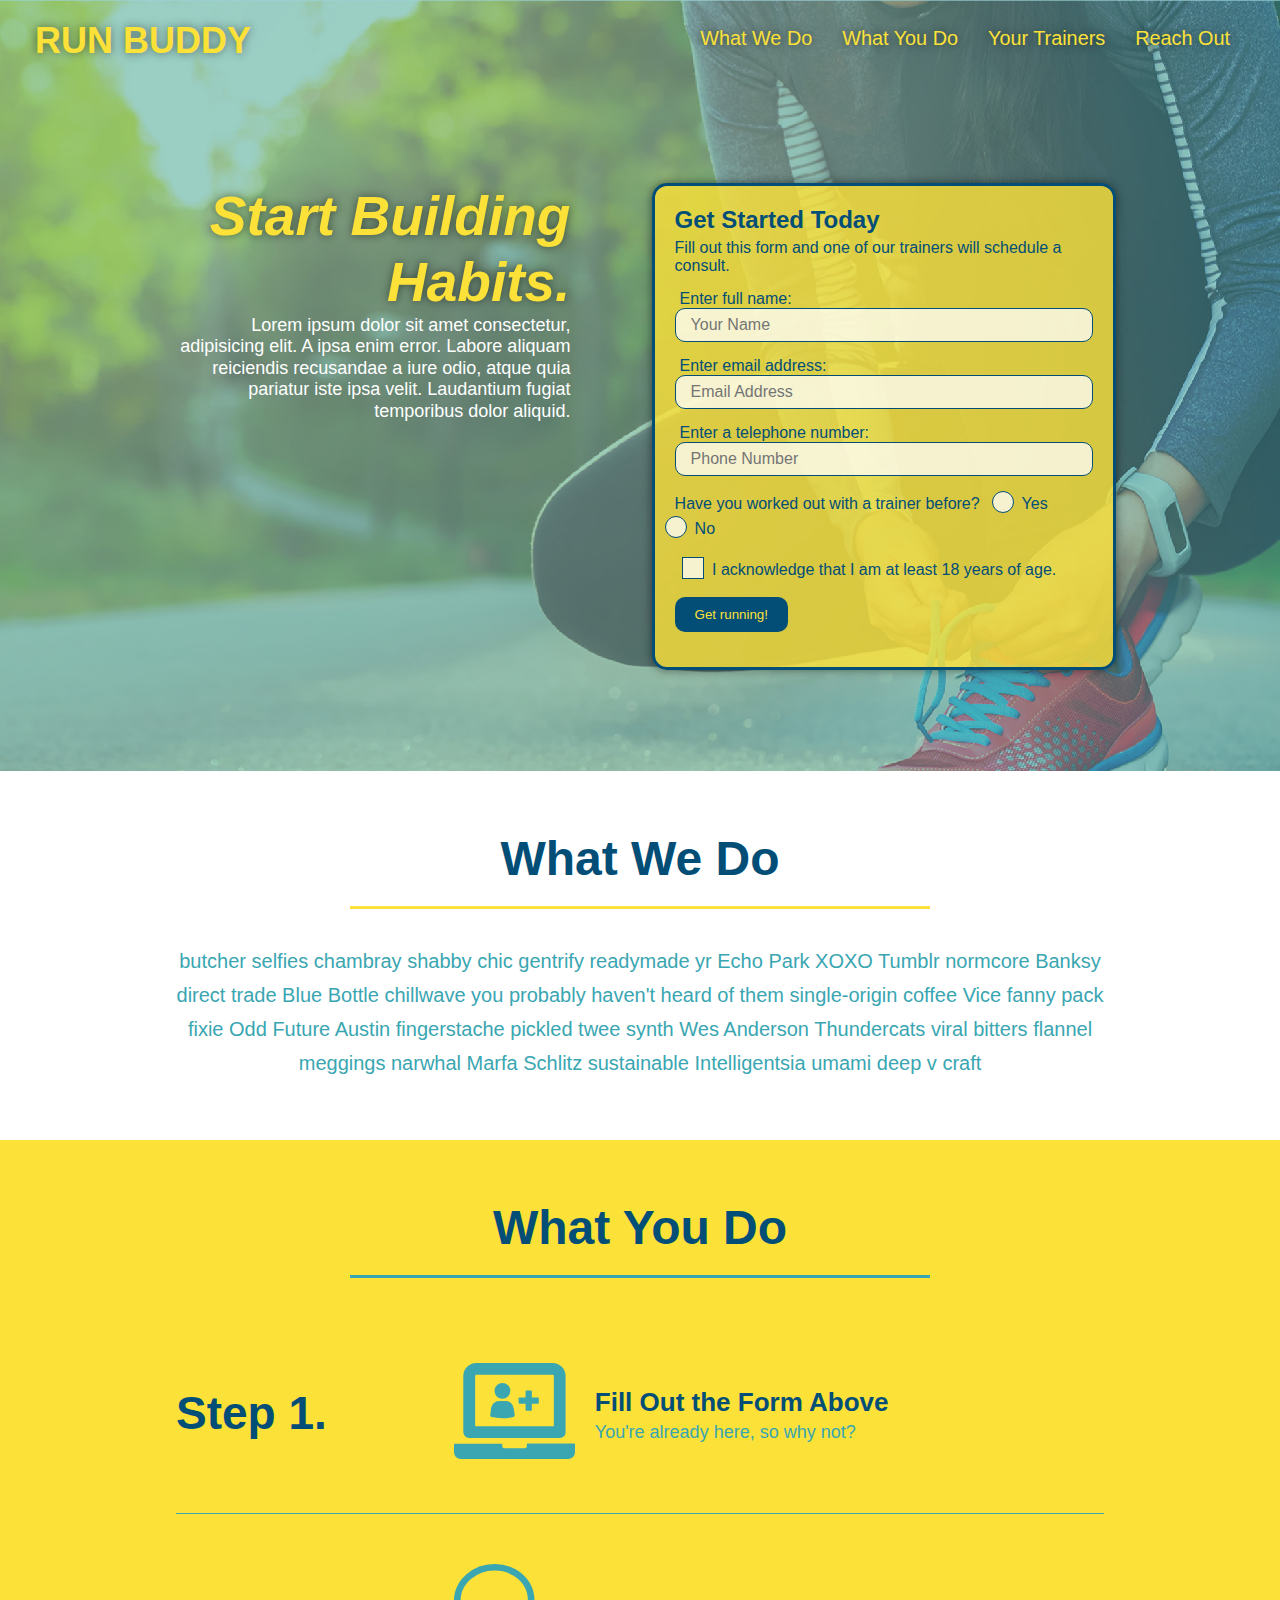
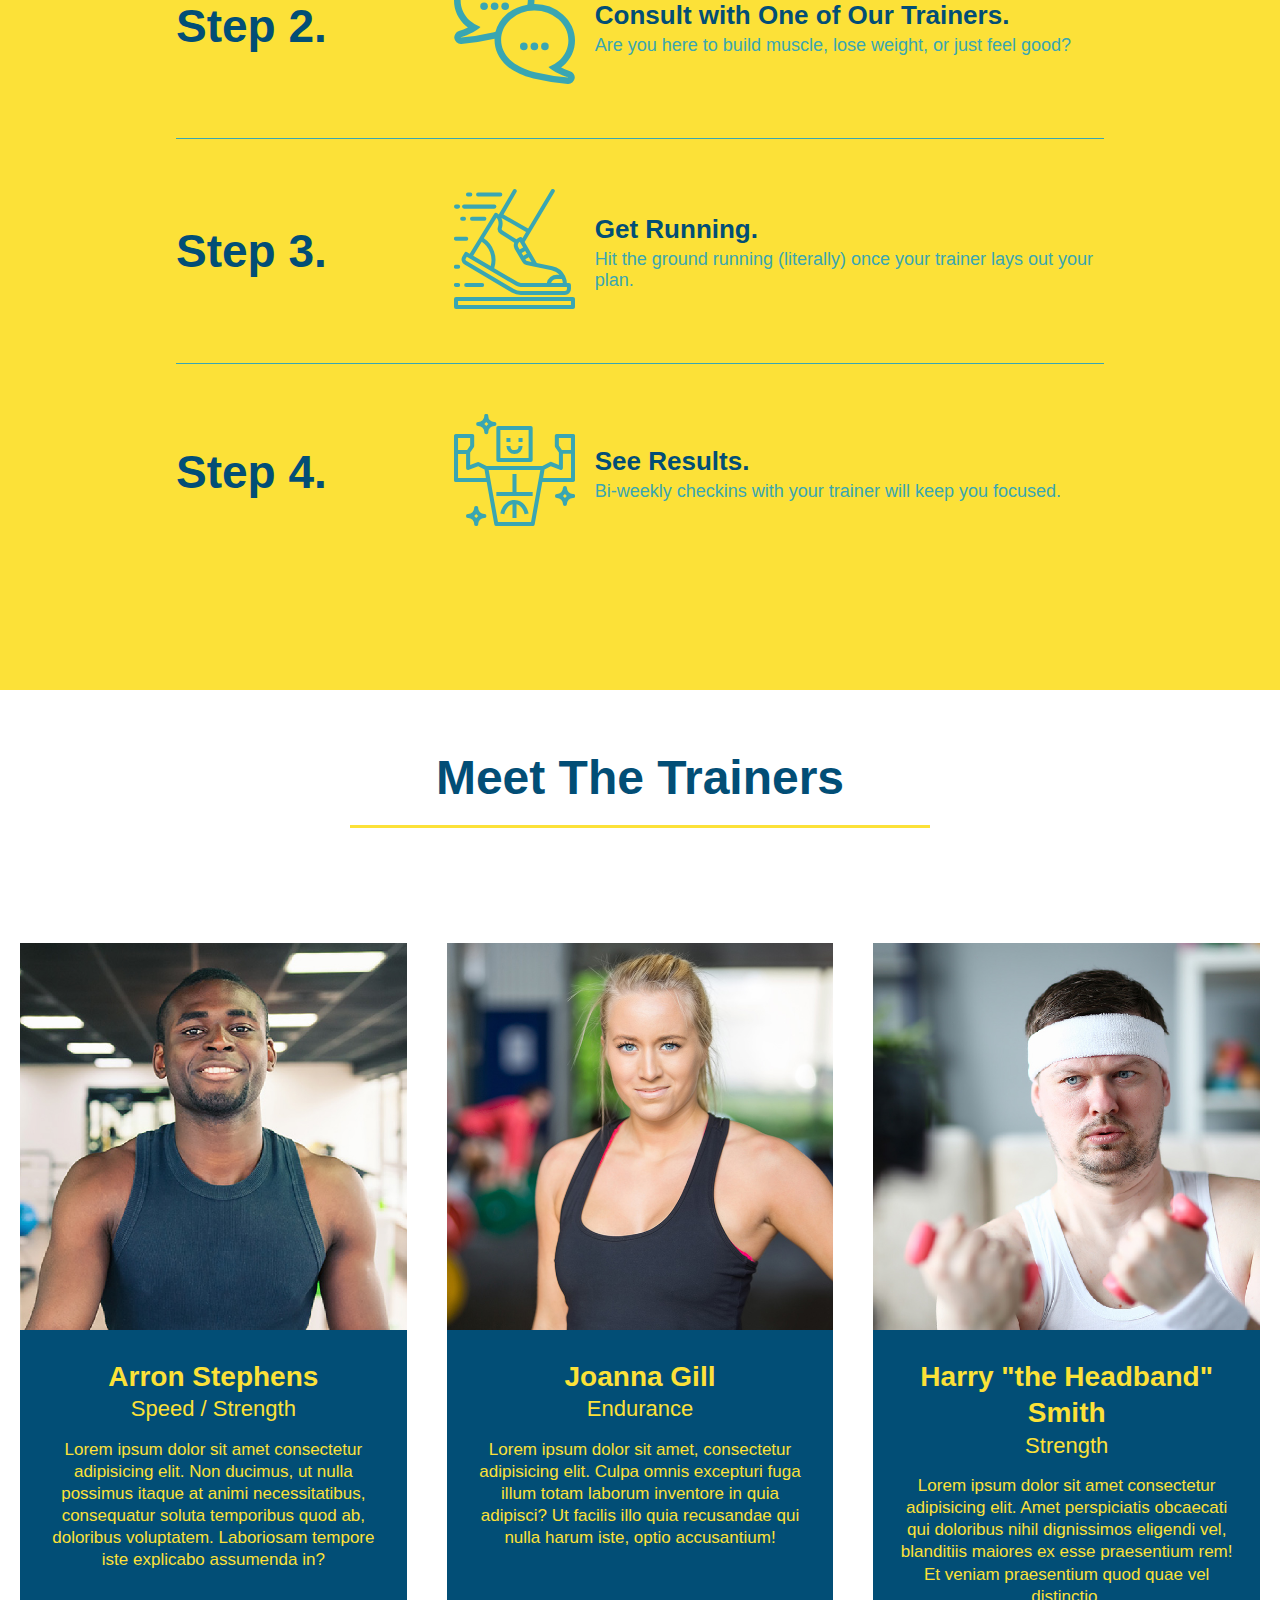
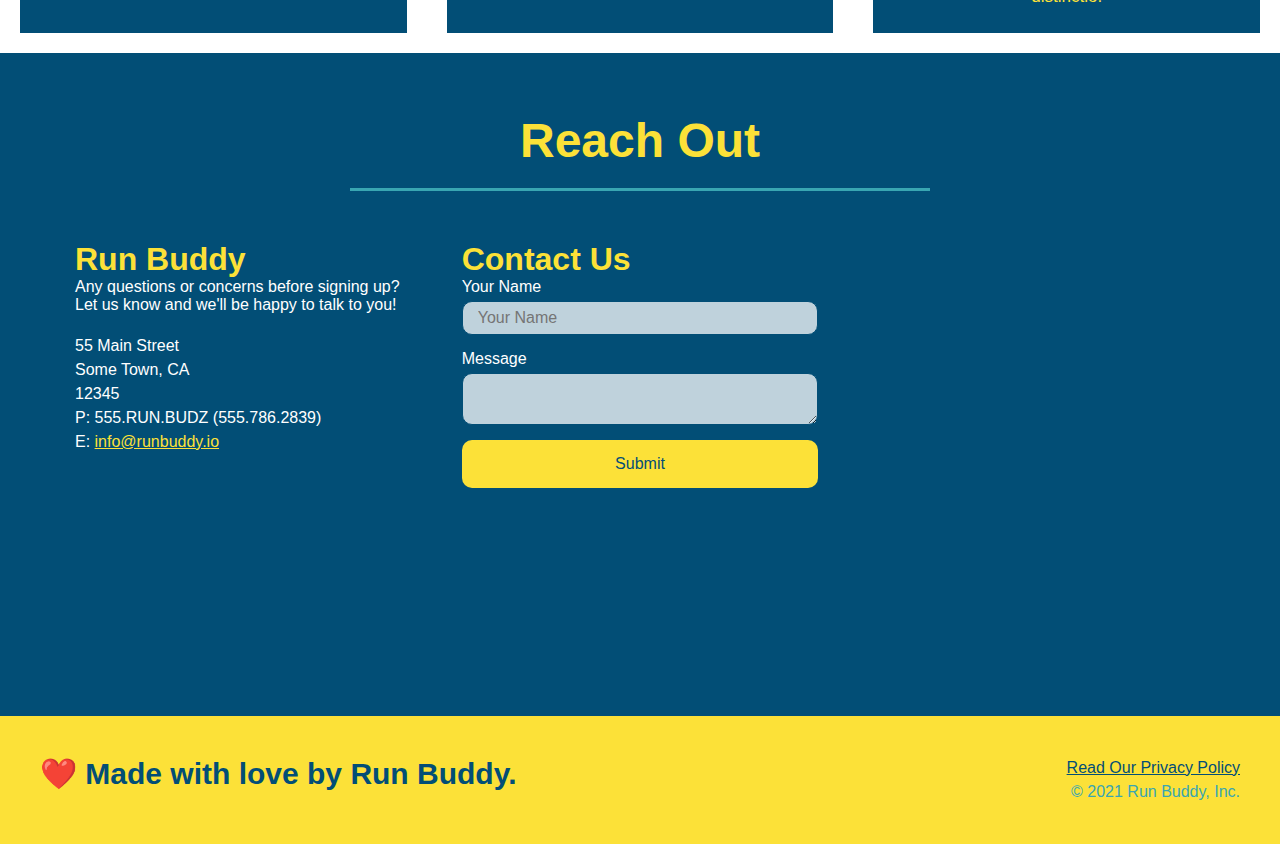
<file: index.html>
<!DOCTYPE html>
<html lang="en">
  <head>
    <meta charset="UTF-8" name="viewport" content="width=device-width, initial-scale=1.0" />
    <link rel="stylesheet" href="./assets/css/style.css" />
    <title>Run Buddy</title>
  </head>
  <body>
    <!--Navigation-->
    <header>
        <h1>
          <a href="/">RUN BUDDY</a>
        </h1>
        <nav>
            <!--Unordered list element-->
            <ul>
                  <!--List item element-->
                  <li>
                    <a href="#what-we-do">What We Do</a>
                  </li>
                  <li>
                    <a href="#what-you-do">What You Do</a>
                  </li>
                  <li>
                    <a href="#your-trainers">Your Trainers</a>
                  </li>
                  <li>
                      <a href="#reach-out">Reach Out</a>
                  </li>
            </ul>
        </nav>
    </header>

    <!--Hero/Jumbotron-->
    <section class="hero">
      <div class="hero-cta">
        <h2>Start Building Habits.</h2>
        <p>Lorem ipsum dolor sit amet consectetur, adipisicing elit. A ipsa enim error. Labore aliquam reiciendis recusandae a iure odio, atque quia pariatur iste ipsa velit. Laudantium fugiat temporibus dolor aliquid.</p>
      </div>
      <div class="hero-form">
        <h3>Get Started Today</h3>
        <p>Fill out this form and one of our trainers will schedule a consult.</p>
        <form>
          <label for="name">Enter full name:</label>
          <input class="form-input" type="text" placeholder= "Your Name" name="name" id="name" />
          <label for="email">Enter email address:</label>
          <input class="form-input" type="email" placeholder= "Email Address" email="email" id="email" />
          <label for="phone">Enter a telephone number:</label>
          <input class="form-input" type="tel" placeholder= "Phone Number" phone="phone" id="phone" />
          <p>
            Have you worked out with a trainer before?
            <span class="radio-wrapper">
              <input type="radio" name="trainer-confirm" id="trainer-yes" />
              <label for="trainer-yes">Yes</label>
            </span>
            <span class="radio-wrapper">
              <input type="radio" name="trainer-confirm" id="trainer-no" />
              <label for="trainer-no">No</label>
            </span>
          </p>
          <p>
            <span class="checkbox-wrapper">
              <input type="checkbox" name="age-confirm" id="checkbox" />
              <label for="checkbox">I acknowledge that I am at least 18 years of age.</label>
            </span>
          </p>
          <p>
              <button type="submit">
                Get running!
              </button>
          </p>
        </form>
      </div>
    </section>
    <!--End Hero-->

    <!--What We Do Section-->
    <section id="what-we-do" class="intro">
      <div class="flex-row">
        <h2 class="section-title primary-border">What We Do</h2>
      </div>
      <div class="flex-row">
        <p>
            butcher selfies chambray shabby chic gentrify readymade yr Echo Park XOXO Tumblr normcore Banksy direct trade Blue Bottle chillwave you probably haven't heard of them single-origin coffee Vice fanny pack fixie Odd Future Austin fingerstache pickled twee synth Wes Anderson Thundercats viral bitters flannel meggings narwhal Marfa Schlitz sustainable Intelligentsia umami deep v craft
        </p>
      </div>
    </section>

    <!--What You Do Section-->
    <section id="what-you-do" class="steps">
      <div class="flex-row">
        <h2 class="section-title secondary-border">What You Do</h2>
      </div>
      <div class="step">
        <h3> Step 1.</h3>
        <div class="step-info">
          <div class="step-img">
            <img src="./assets/images/step-1.svg" alt="" />
          </div>
          <div class="step-text">
            <h4>Fill Out the Form Above</h4>
            <p>You're already here, so why not?</p>
          </div>
        </div>
      </div>

        <div class="step">
          <h3> Step 2.</h3>
          <div class="step-info">
            <div class="step-img">
              <img src="./assets/images/step-2.svg" alt="" />
            </div>
            <div class="step-text">
              <h4>Consult with One of Our Trainers.</h4>
              <p>Are you here to build muscle, lose weight, or just feel good?</p>
            </div>
          </div>
        </div>

        <div class="step">
          <h3>Step 3.</h3>
          <div class="step-info">
            <div class="step-img">
              <img src="./assets/images/step-3.svg" alt="" />
            </div>
            <div class="step-text">
              <h4>Get Running.</h4>
              <p>Hit the ground running (literally) once your trainer lays out your plan.</p>
            </div>
          </div>
        </div>

        <div class="step">
          <h3>Step 4.</h3>
          <div class="step-info">
            <div class="step-img">
              <img src="./assets/images/step-4.svg" alt="" />
            </div>
            <div class="step-text">
              <h4>See Results.</h4>
              <p>Bi-weekly checkins with your trainer will keep you focused.</p>
            </div>
          </div>
        </div>
    </section>

    <!--Meet The Trainers Section-->
    <section id="your-trainers">
      <div class="flex-row">
        <h2 class="section-title primary-border">Meet The Trainers</h2>
      </div>
    </section>

    <div class="trainer-section">
      <article class="trainer">
        <img class="trainer-img" src="./assets/images/01-05-trainers/trainer-1.jpg" alt="Arron Stephens in his workout clothes, ready to pump iron." />
        <div class="trainer-bio">
            <h3 class="trainer-name">Arron Stephens</h3>
            <h4 class="trainer-role">Speed / Strength</h4>
            <p>Lorem ipsum dolor sit amet consectetur adipisicing elit. Non ducimus, ut nulla possimus itaque at animi necessitatibus, consequatur soluta temporibus quod ab, doloribus voluptatem. Laboriosam tempore iste explicabo assumenda in?</p>
        </div>
      </article>

      <article class="trainer">
        <img class="trainer-img" src="./assets/images/01-05-trainers/trainer-2.jpg" alt="Joanna Gill cooling off after a workout" />
        <div class="trainer-bio">
            <h3 class="trainer-name">Joanna Gill</h3>
            <h4 class="trainer-role">Endurance</h4>
            <p>
               Lorem ipsum dolor sit amet, consectetur adipisicing elit. Culpa omnis excepturi fuga illum totam laborum inventore in quia adipisci? Ut facilis illo quia recusandae qui nulla harum iste, optio accusantium!
            </p>
        </div>
      </article>

      <article class="trainer">
        <img class="trainer-img" src="./assets/images/01-05-trainers/trainer-3.jpg" alt="Harry Smith wearing a headband and lifting comically small pink weights" />
        <div class="trainer-bio">
            <h3 class="trainer-name">Harry "the Headband" Smith</h3>
            <h4 class="trainer-role">Strength</h4>
            <p>
              Lorem ipsum dolor sit amet consectetur adipisicing elit. Amet perspiciatis obcaecati qui doloribus nihil dignissimos eligendi vel, blanditiis maiores ex esse praesentium rem! Et veniam praesentium quod quae vel distinctio.
            </p>
        </div>
      </article>
    </div>

    <!--Reach Out Section-->
    <section id="reach-out" class="contact">
      <div class="flex-row">
        <h2 class="section-title secondary-border">Reach Out</h2>
      </div>
        <div class="contact-info">
          <div>
            <h3>Run Buddy</h3>
            <p>
              Any questions or concerns before signing up? 
              <br />
              Let us know and we'll be happy to talk to you!
            </p> 
            <address>
              55 Main Street <br />
              Some Town, CA <br />
              12345 <br />
              P: 555.RUN.BUDZ (555.786.2839) <br />
              E: <a href="mailto:info@runbuddy.io">info@runbuddy.io</a>
            </address>            
          </div>

          <div class="contact-form">
            <h3>Contact Us</h3>
            <form>
              <label for="contact-name">Your Name</label>
              <input type="text" id="contact-name" placeholder="Your Name" />

              <label for="contact-message">Message</label>
              <textarea id="contact-message" placeholder="Message"> </textarea>

              <button type="submit">Submit</button>
            </form>
          </div>

          <iframe src="https://www.google.com/maps/embed?pb=!1m18!1m12!1m3!1d3320.8805883910513!2d-112.22096048399176!3d33.66025584573062!2m3!1f0!2f0!3f0!3m2!1i1024!2i768!4f13.1!3m3!1m2!1s0x872b68126a46920f%3A0x97edbdcf9b738af6!2s7396%20W%20Utopia%20Rd%2C%20Glendale%2C%20AZ%2085308!5e0!3m2!1sen!2sus!4v1611807117274!5m2!1sen!2sus" 
           frameborder="0" style="border:0;" allowfullscreen="" aria-hidden="false" tabindex="0">
          </iframe>
        </div>
    </section>

    <!--Footer-->
    <footer>
        <h2>❤️ Made with love by Run Buddy.</h2>
        <div>
            <a href="./privacy-policy.html">Read Our Privacy Policy</a><br />
            &copy; 2021 Run Buddy, Inc.
            <!--Couldn't use an old date!  I have to live in the present.-->
        </div>
    </footer>
  </body>
</html>
</file>
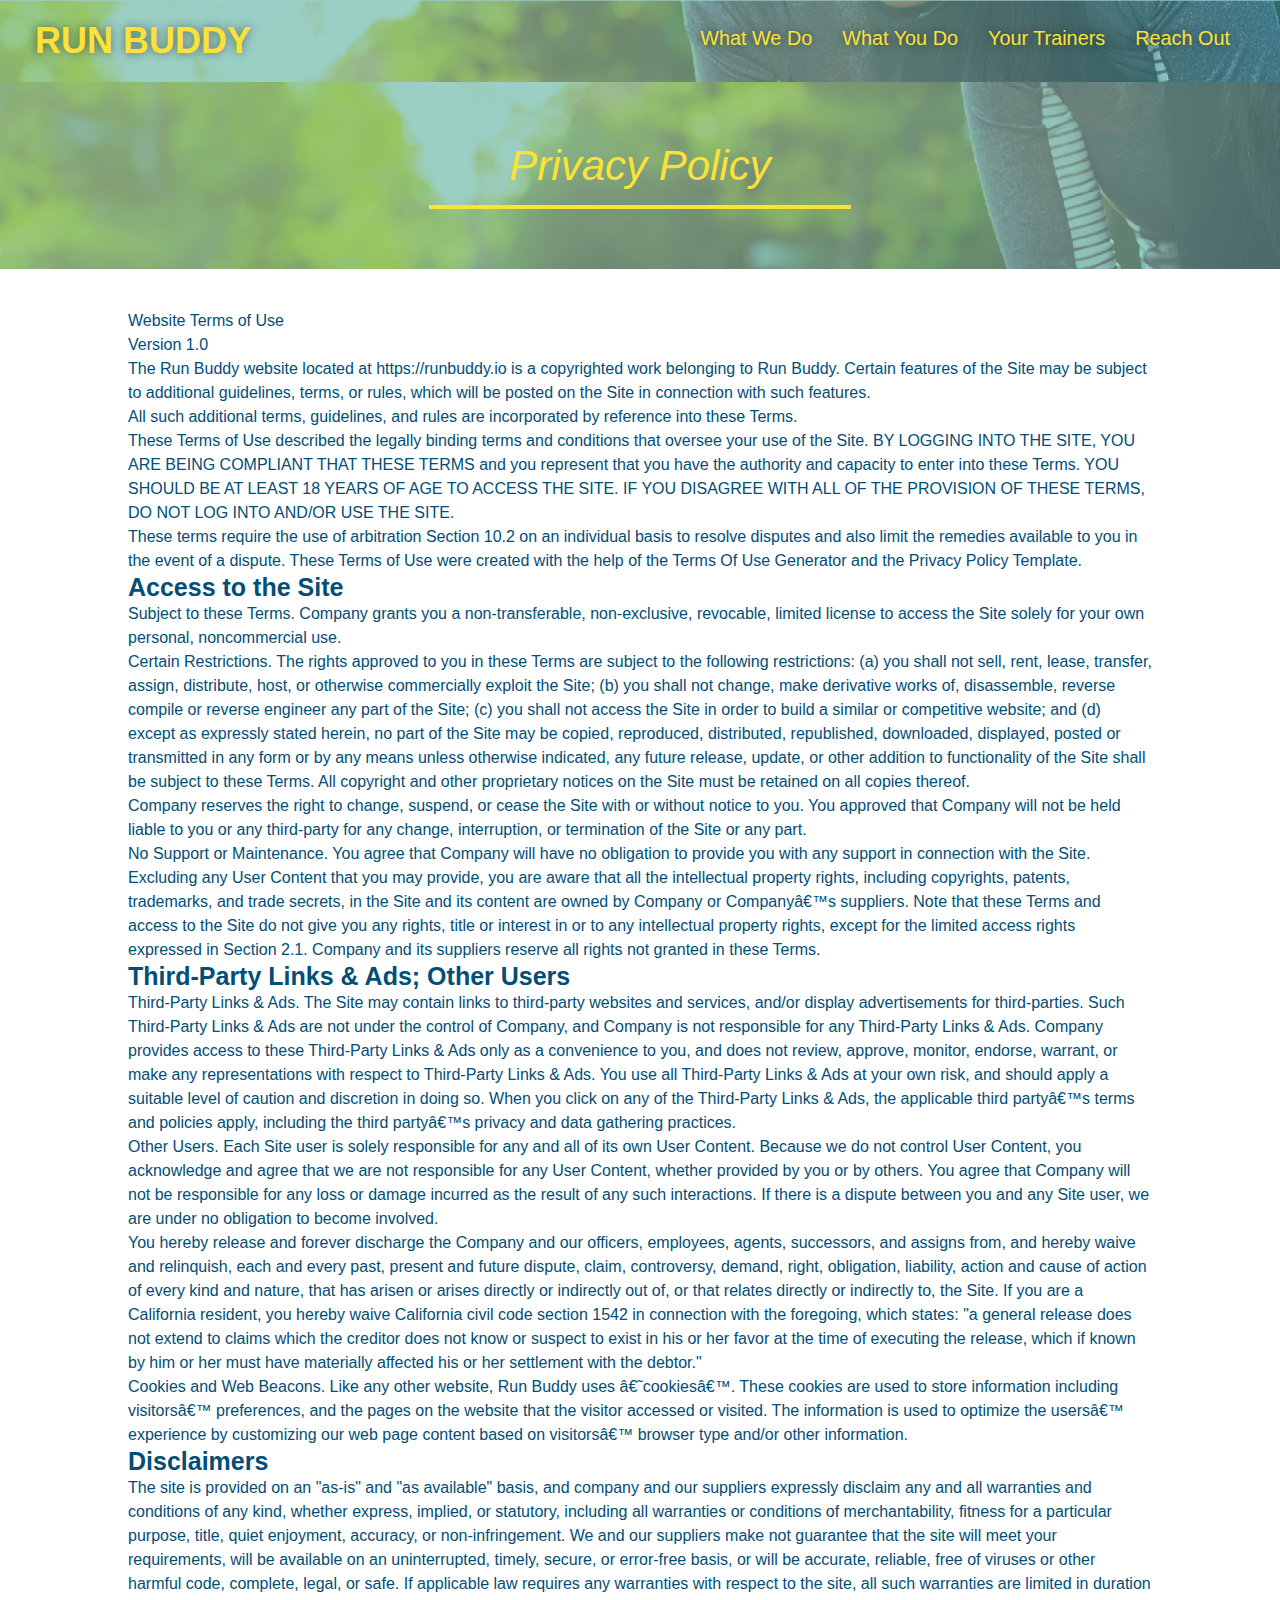
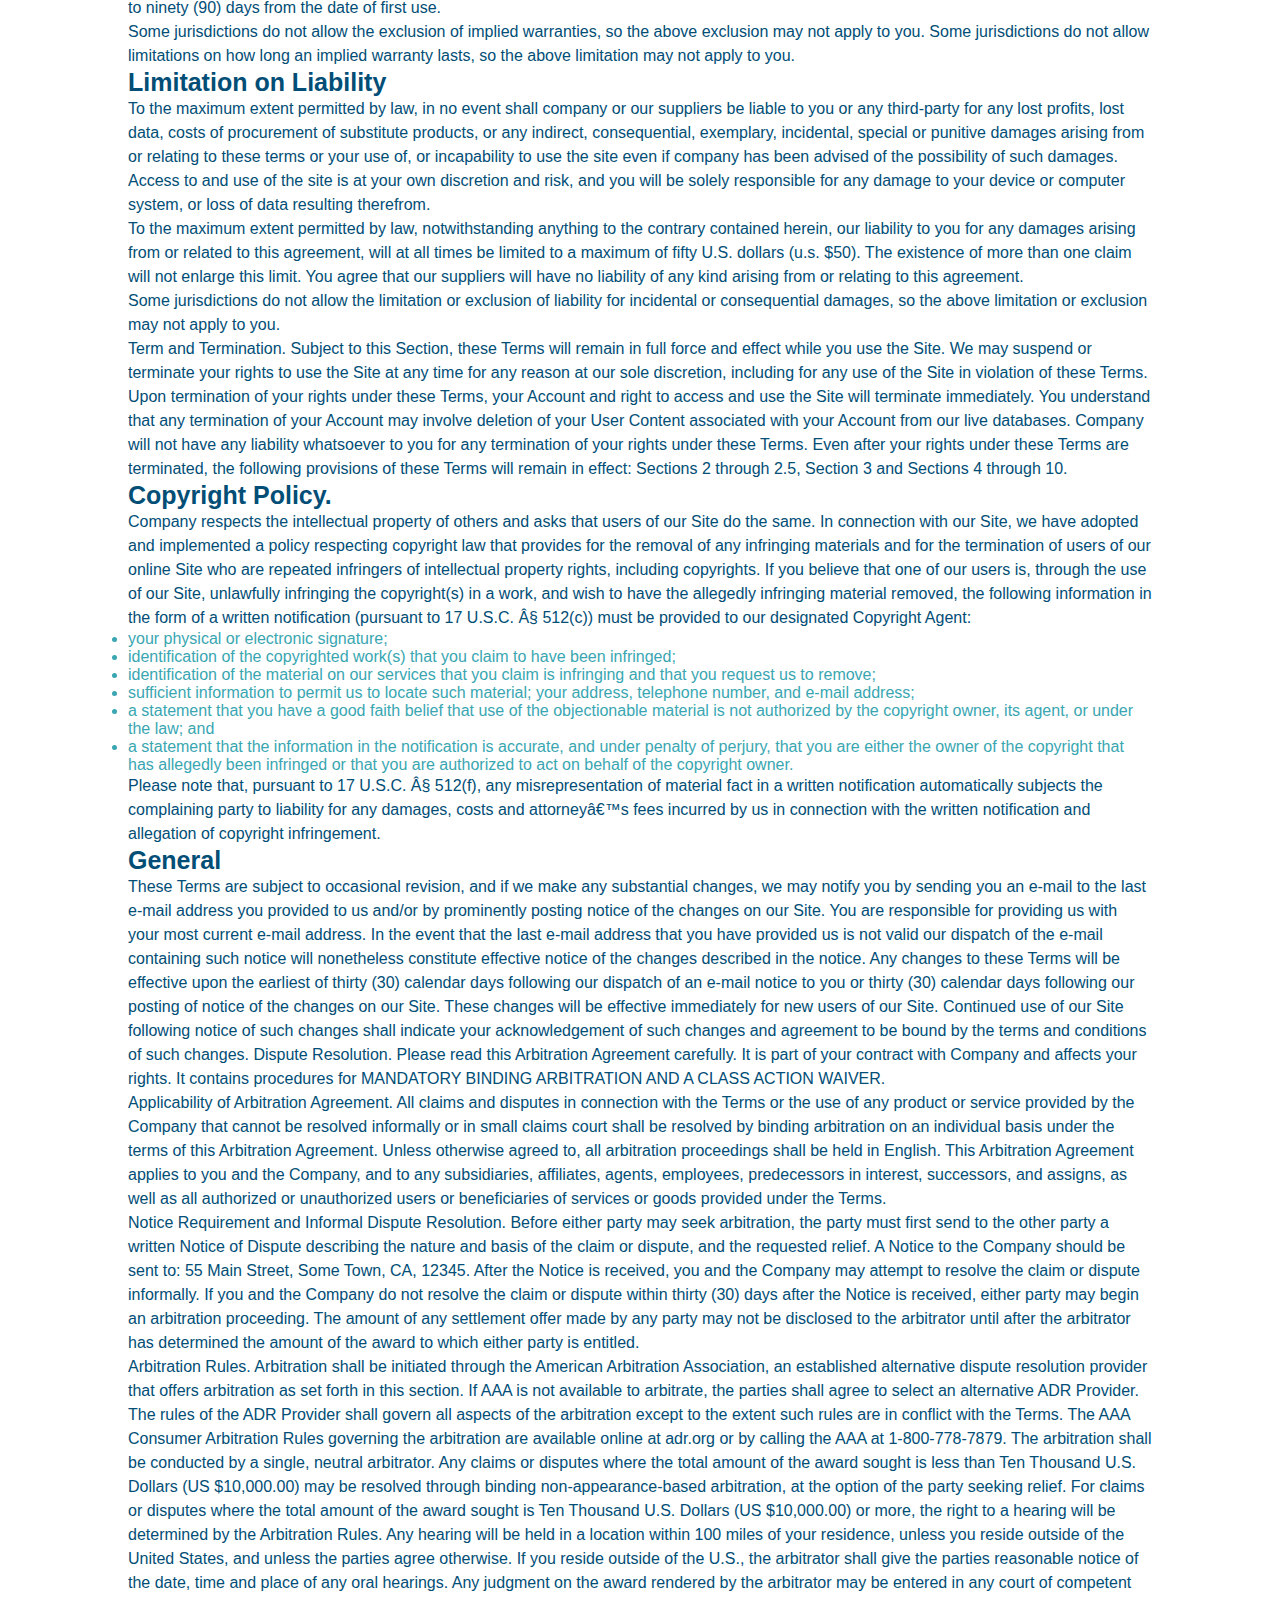
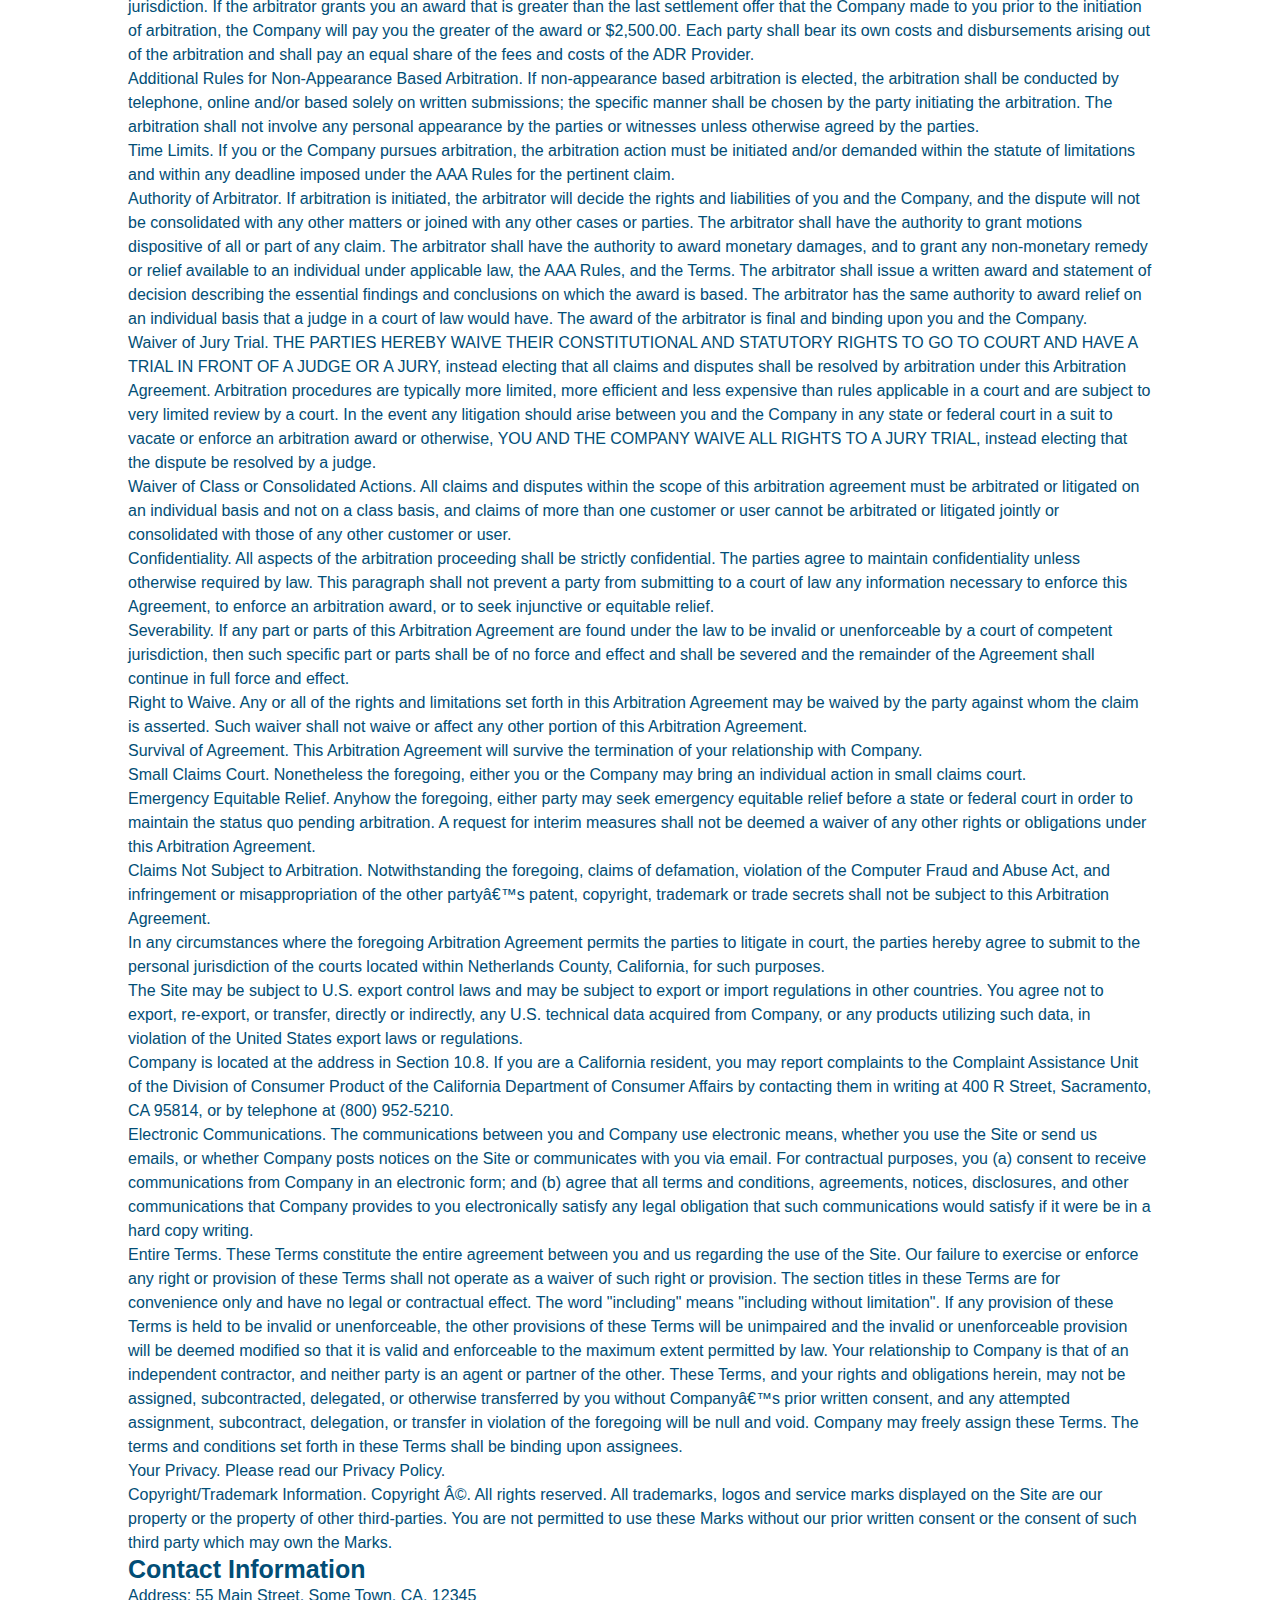
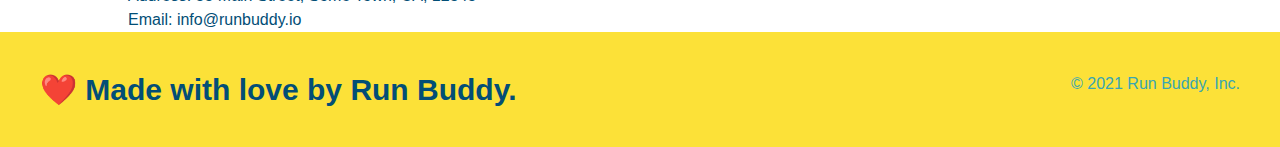
<file: privacy-policy.html>
<!DOCTYPE html>
<html lang="en">
<head>
    <meta charset="UTF-8">
    <meta name="viewport" content="width=device-width, initial-scale=1.0">
    <link rel="stylesheet" href="./assets/css/style.css" />
    <link rel="stylesheet" href="./assets/css/secondary-styles.css">
    <title>Privacy Policy - Run Buddy</title>
</head>
<body>
    <header>
      <h1>
        <a href="/">RUN BUDDY</a>
      </h1>
      <nav>
          <!--Unordered list element-->
          <ul>
                <!--List item element-->
                <li>
                  <a href="./index.html#what-we-do">What We Do</a>
                </li>
                <li>
                  <a href="./index.html#what-you-do">What You Do</a>
                </li>
                <li>
                  <a href="./index.html#your-trainers">Your Trainers</a>
                </li>
                <li>
                    <a href="./index.html#reach-out">Reach Out</a>
                </li>
          </ul>
      </nav>
    </header>

    <section class="hero hero-secondary">
        <h2 class="page-title">
            Privacy Policy
        </h2>
    </section>

    <article class="secondary-content">
        
      <p>
        Website Terms of Use
      </p>

      <p>
        Version 1.0
      </p>

      <p>
        The Run Buddy website located at https://runbuddy.io is a copyrighted work belonging to Run Buddy. Certain
        features of the Site may be subject to additional guidelines, terms, or rules, which will be posted on the Site
        in connection with such features.
      </p>

      <p>
        All such additional terms, guidelines, and rules are incorporated by reference into these Terms.
      </p>

      <p>
        These Terms of Use described the legally binding terms and conditions that oversee your use of the Site. BY
        LOGGING INTO THE SITE, YOU ARE BEING COMPLIANT THAT THESE TERMS and you represent that you have the authority
        and capacity to enter into these Terms. YOU SHOULD BE AT LEAST 18 YEARS OF AGE TO ACCESS THE SITE. IF YOU
        DISAGREE WITH ALL OF THE PROVISION OF THESE TERMS, DO NOT LOG INTO AND/OR USE THE SITE.
      </p>

      <p>
        These terms require the use of arbitration Section 10.2 on an individual basis to resolve disputes and also
        limit the remedies available to you in the event of a dispute. These Terms of Use were created with the help of
        the Terms Of Use Generator and the Privacy Policy Template.
      </p>

      <h3>
        Access to the Site
      </h3>

      <p>
        Subject to these Terms. Company grants you a non-transferable, non-exclusive, revocable, limited license to
        access the Site solely for your own personal, noncommercial use.
      </p>

      <p>
        Certain Restrictions. The rights approved to you in these Terms are subject to the following restrictions: (a)
        you shall not sell, rent, lease, transfer, assign, distribute, host, or otherwise commercially exploit the Site;
        (b) you shall not change, make derivative works of, disassemble, reverse compile or reverse engineer any part of
        the Site; (c) you shall not access the Site in order to build a similar or competitive website; and (d) except
        as expressly stated herein, no part of the Site may be copied, reproduced, distributed, republished, downloaded,
        displayed, posted or transmitted in any form or by any means unless otherwise indicated, any future release,
        update, or other addition to functionality of the Site shall be subject to these Terms. All copyright and other
        proprietary notices on the Site must be retained on all copies thereof.
      </p>

      <p>
        Company reserves the right to change, suspend, or cease the Site with or without notice to you. You approved
        that Company will not be held liable to you or any third-party for any change, interruption, or termination of
        the Site or any part.
      </p>

      <p>
        No Support or Maintenance. You agree that Company will have no obligation to provide you with any support in
        connection with the Site.
      </p>

      <p>
        Excluding any User Content that you may provide, you are aware that all the intellectual property rights,
        including copyrights, patents, trademarks, and trade secrets, in the Site and its content are owned by Company
        or Companyâ€™s suppliers. Note that these Terms and access to the Site do not give you any rights, title or
        interest in or to any intellectual property rights, except for the limited access rights expressed in Section
        2.1. Company and its suppliers reserve all rights not granted in these Terms.
      </p>

      <h3>
        Third-Party Links & Ads; Other Users
      </h3>

      <p>
        Third-Party Links & Ads. The Site may contain links to third-party websites and services, and/or display
        advertisements for third-parties. Such Third-Party Links & Ads are not under the control of Company, and Company
        is not responsible for any Third-Party Links & Ads. Company provides access to these Third-Party Links & Ads
        only as a convenience to you, and does not review, approve, monitor, endorse, warrant, or make any
        representations with respect to Third-Party Links & Ads. You use all Third-Party Links & Ads at your own risk,
        and should apply a suitable level of caution and discretion in doing so. When you click on any of the
        Third-Party Links & Ads, the applicable third partyâ€™s terms and policies apply, including the third partyâ€™s
        privacy and data gathering practices.
      </p>

      <p>
        Other Users. Each Site user is solely responsible for any and all of its own User Content. Because we do not
        control User Content, you acknowledge and agree that we are not responsible for any User Content, whether
        provided by you or by others. You agree that Company will not be responsible for any loss or damage incurred as
        the result of any such interactions. If there is a dispute between you and any Site user, we are under no
        obligation to become involved.
      </p>

      <p>
        You hereby release and forever discharge the Company and our officers, employees, agents, successors, and
        assigns from, and hereby waive and relinquish, each and every past, present and future dispute, claim,
        controversy, demand, right, obligation, liability, action and cause of action of every kind and nature, that has
        arisen or arises directly or indirectly out of, or that relates directly or indirectly to, the Site. If you are
        a California resident, you hereby waive California civil code section 1542 in connection with the foregoing,
        which states: "a general release does not extend to claims which the creditor does not know or suspect to exist
        in his or her favor at the time of executing the release, which if known by him or her must have materially
        affected his or her settlement with the debtor."
      </p>

      <p>
        Cookies and Web Beacons. Like any other website, Run Buddy uses â€˜cookiesâ€™. These cookies are used to store
        information including visitorsâ€™ preferences, and the pages on the website that the visitor accessed or visited.
        The information is used to optimize the usersâ€™ experience by customizing our web page content based on visitorsâ€™
        browser type and/or other information.
      </p>

      <h3>
        Disclaimers
      </h3>

      <p>
        The site is provided on an "as-is" and "as available" basis, and company and our suppliers expressly disclaim
        any and all warranties and conditions of any kind, whether express, implied, or statutory, including all
        warranties or conditions of merchantability, fitness for a particular purpose, title, quiet enjoyment, accuracy,
        or non-infringement. We and our suppliers make not guarantee that the site will meet your requirements, will be
        available on an uninterrupted, timely, secure, or error-free basis, or will be accurate, reliable, free of
        viruses or other harmful code, complete, legal, or safe. If applicable law requires any warranties with respect
        to the site, all such warranties are limited in duration to ninety (90) days from the date of first use.
      </p>

      <p>
        Some jurisdictions do not allow the exclusion of implied warranties, so the above exclusion may not apply to
        you. Some jurisdictions do not allow limitations on how long an implied warranty lasts, so the above limitation
        may not apply to you.
      </p>

      <h3>
        Limitation on Liability
      </h3>

      <p>
        To the maximum extent permitted by law, in no event shall company or our suppliers be liable to you or any
        third-party for any lost profits, lost data, costs of procurement of substitute products, or any indirect,
        consequential, exemplary, incidental, special or punitive damages arising from or relating to these terms or
        your use of, or incapability to use the site even if company has been advised of the possibility of such
        damages. Access to and use of the site is at your own discretion and risk, and you will be solely responsible
        for any damage to your device or computer system, or loss of data resulting therefrom.
      </p>

      <p>
        To the maximum extent permitted by law, notwithstanding anything to the contrary contained herein, our liability
        to you for any damages arising from or related to this agreement, will at all times be limited to a maximum of
        fifty U.S. dollars (u.s. $50). The existence of more than one claim will not enlarge this limit. You agree that
        our suppliers will have no liability of any kind arising from or relating to this agreement.
      </p>

      <p>
        Some jurisdictions do not allow the limitation or exclusion of liability for incidental or consequential
        damages, so the above limitation or exclusion may not apply to you.
      </p>

      <p>
        Term and Termination. Subject to this Section, these Terms will remain in full force and effect while you use
        the Site. We may suspend or terminate your rights to use the Site at any time for any reason at our sole
        discretion, including for any use of the Site in violation of these Terms. Upon termination of your rights under
        these Terms, your Account and right to access and use the Site will terminate immediately. You understand that
        any termination of your Account may involve deletion of your User Content associated with your Account from our
        live databases. Company will not have any liability whatsoever to you for any termination of your rights under
        these Terms. Even after your rights under these Terms are terminated, the following provisions of these Terms
        will remain in effect: Sections 2 through 2.5, Section 3 and Sections 4 through 10.
      </p>

      <h3>
        Copyright Policy.
      </h3>

      <p>
        Company respects the intellectual property of others and asks that users of our Site do the same. In connection
        with our Site, we have adopted and implemented a policy respecting copyright law that provides for the removal
        of any infringing materials and for the termination of users of our online Site who are repeated infringers of
        intellectual property rights, including copyrights. If you believe that one of our users is, through the use of
        our Site, unlawfully infringing the copyright(s) in a work, and wish to have the allegedly infringing material
        removed, the following information in the form of a written notification (pursuant to 17 U.S.C. Â§ 512(c)) must
        be provided to our designated Copyright Agent:
      </p>

      <ul>
        <li>
          your physical or electronic signature;
        </li>
        <li>
          identification of the copyrighted work(s) that you claim to have been infringed;
        </li>
        <li>
          identification of the material on our services that you claim is infringing and that you request us to remove;
        </li>
        <li>
          sufficient information to permit us to locate such material; your address, telephone number, and e-mail
          address;
        </li>
        <li>
          a statement that you have a good faith belief that use of the objectionable material is not authorized by the
          copyright owner, its agent, or under the law; and
        </li>
        <li>
          a statement that the information in the notification is accurate, and under penalty of perjury, that you are
          either the owner of the copyright that has allegedly been infringed or that you are authorized to act on
          behalf of the copyright owner.
        </li>
      </ul>

      <p>
        Please note that, pursuant to 17 U.S.C. Â§ 512(f), any misrepresentation of material fact in a written
        notification automatically subjects the complaining party to liability for any damages, costs and attorneyâ€™s
        fees incurred by us in connection with the written notification and allegation of copyright infringement.
      </p>

      <h3>
        General
      </h3>

      <p>
        These Terms are subject to occasional revision, and if we make any substantial changes, we may notify you by
        sending you an e-mail to the last e-mail address you provided to us and/or by prominently posting notice of the
        changes on our Site. You are responsible for providing us with your most current e-mail address. In the event
        that the last e-mail address that you have provided us is not valid our dispatch of the e-mail containing such
        notice will nonetheless constitute effective notice of the changes described in the notice. Any changes to these
        Terms will be effective upon the earliest of thirty (30) calendar days following our dispatch of an e-mail
        notice to you or thirty (30) calendar days following our posting of notice of the changes on our Site. These
        changes will be effective immediately for new users of our Site. Continued use of our Site following notice of
        such changes shall indicate your acknowledgement of such changes and agreement to be bound by the terms and
        conditions of such changes. Dispute Resolution. Please read this Arbitration Agreement carefully. It is part of
        your contract with Company and affects your rights. It contains procedures for MANDATORY BINDING ARBITRATION AND
        A CLASS ACTION WAIVER.
      </p>

      <p>
        Applicability of Arbitration Agreement. All claims and disputes in connection with the Terms or the use of any
        product or service provided by the Company that cannot be resolved informally or in small claims court shall be
        resolved by binding arbitration on an individual basis under the terms of this Arbitration Agreement. Unless
        otherwise agreed to, all arbitration proceedings shall be held in English. This Arbitration Agreement applies to
        you and the Company, and to any subsidiaries, affiliates, agents, employees, predecessors in interest,
        successors, and assigns, as well as all authorized or unauthorized users or beneficiaries of services or goods
        provided under the Terms.
      </p>

      <p>
        Notice Requirement and Informal Dispute Resolution. Before either party may seek arbitration, the party must
        first send to the other party a written Notice of Dispute describing the nature and basis of the claim or
        dispute, and the requested relief. A Notice to the Company should be sent to: 55 Main Street, Some Town, CA,
        12345. After the Notice is received, you and the Company may attempt to resolve the claim or dispute informally.
        If you and the Company do not resolve the claim or dispute within thirty (30) days after the Notice is received,
        either party may begin an arbitration proceeding. The amount of any settlement offer made by any party may not
        be disclosed to the arbitrator until after the arbitrator has determined the amount of the award to which either
        party is entitled.
      </p>

      <p>
        Arbitration Rules. Arbitration shall be initiated through the American Arbitration Association, an established
        alternative dispute resolution provider that offers arbitration as set forth in this section. If AAA is not
        available to arbitrate, the parties shall agree to select an alternative ADR Provider. The rules of the ADR
        Provider shall govern all aspects of the arbitration except to the extent such rules are in conflict with the
        Terms. The AAA Consumer Arbitration Rules governing the arbitration are available online at adr.org or by
        calling the AAA at 1-800-778-7879. The arbitration shall be conducted by a single, neutral arbitrator. Any
        claims or disputes where the total amount of the award sought is less than Ten Thousand U.S. Dollars (US
        $10,000.00) may be resolved through binding non-appearance-based arbitration, at the option of the party seeking
        relief. For claims or disputes where the total amount of the award sought is Ten Thousand U.S. Dollars (US
        $10,000.00) or more, the right to a hearing will be determined by the Arbitration Rules. Any hearing will be
        held in a location within 100 miles of your residence, unless you reside outside of the United States, and
        unless the parties agree otherwise. If you reside outside of the U.S., the arbitrator shall give the parties
        reasonable notice of the date, time and place of any oral hearings. Any judgment on the award rendered by the
        arbitrator may be entered in any court of competent jurisdiction. If the arbitrator grants you an award that is
        greater than the last settlement offer that the Company made to you prior to the initiation of arbitration, the
        Company will pay you the greater of the award or $2,500.00. Each party shall bear its own costs and
        disbursements arising out of the arbitration and shall pay an equal share of the fees and costs of the ADR
        Provider.
      </p>

      <p>
        Additional Rules for Non-Appearance Based Arbitration. If non-appearance based arbitration is elected, the
        arbitration shall be conducted by telephone, online and/or based solely on written submissions; the specific
        manner shall be chosen by the party initiating the arbitration. The arbitration shall not involve any personal
        appearance by the parties or witnesses unless otherwise agreed by the parties.
      </p>

      <p>
        Time Limits. If you or the Company pursues arbitration, the arbitration action must be initiated and/or demanded
        within the statute of limitations and within any deadline imposed under the AAA Rules for the pertinent claim.
      </p>

      <p>
        Authority of Arbitrator. If arbitration is initiated, the arbitrator will decide the rights and liabilities of
        you and the Company, and the dispute will not be consolidated with any other matters or joined with any other
        cases or parties. The arbitrator shall have the authority to grant motions dispositive of all or part of any
        claim. The arbitrator shall have the authority to award monetary damages, and to grant any non-monetary remedy
        or relief available to an individual under applicable law, the AAA Rules, and the Terms. The arbitrator shall
        issue a written award and statement of decision describing the essential findings and conclusions on which the
        award is based. The arbitrator has the same authority to award relief on an individual basis that a judge in a
        court of law would have. The award of the arbitrator is final and binding upon you and the Company.
      </p>

      <p>
        Waiver of Jury Trial. THE PARTIES HEREBY WAIVE THEIR CONSTITUTIONAL AND STATUTORY RIGHTS TO GO TO COURT AND HAVE
        A TRIAL IN FRONT OF A JUDGE OR A JURY, instead electing that all claims and disputes shall be resolved by
        arbitration under this Arbitration Agreement. Arbitration procedures are typically more limited, more efficient
        and less expensive than rules applicable in a court and are subject to very limited review by a court. In the
        event any litigation should arise between you and the Company in any state or federal court in a suit to vacate
        or enforce an arbitration award or otherwise, YOU AND THE COMPANY WAIVE ALL RIGHTS TO A JURY TRIAL, instead
        electing that the dispute be resolved by a judge.
      </p>

      <p>
        Waiver of Class or Consolidated Actions. All claims and disputes within the scope of this arbitration agreement
        must be arbitrated or litigated on an individual basis and not on a class basis, and claims of more than one
        customer or user cannot be arbitrated or litigated jointly or consolidated with those of any other customer or
        user.
      </p>

      <p>
        Confidentiality. All aspects of the arbitration proceeding shall be strictly confidential. The parties agree to
        maintain confidentiality unless otherwise required by law. This paragraph shall not prevent a party from
        submitting to a court of law any information necessary to enforce this Agreement, to enforce an arbitration
        award, or to seek injunctive or equitable relief.
      </p>

      <p>
        Severability. If any part or parts of this Arbitration Agreement are found under the law to be invalid or
        unenforceable by a court of competent jurisdiction, then such specific part or parts shall be of no force and
        effect and shall be severed and the remainder of the Agreement shall continue in full force and effect.
      </p>

      <p>
        Right to Waive. Any or all of the rights and limitations set forth in this Arbitration Agreement may be waived
        by the party against whom the claim is asserted. Such waiver shall not waive or affect any other portion of this
        Arbitration Agreement.
      </p>

      <p>
        Survival of Agreement. This Arbitration Agreement will survive the termination of your relationship with
        Company.
      </p>

      <p>
        Small Claims Court. Nonetheless the foregoing, either you or the Company may bring an individual action in small
        claims court.
      </p>

      <p>
        Emergency Equitable Relief. Anyhow the foregoing, either party may seek emergency equitable relief before a
        state or federal court in order to maintain the status quo pending arbitration. A request for interim measures
        shall not be deemed a waiver of any other rights or obligations under this Arbitration Agreement.
      </p>

      <p>
        Claims Not Subject to Arbitration. Notwithstanding the foregoing, claims of defamation, violation of the
        Computer Fraud and Abuse Act, and infringement or misappropriation of the other partyâ€™s patent, copyright,
        trademark or trade secrets shall not be subject to this Arbitration Agreement.
      </p>

      <p>
        In any circumstances where the foregoing Arbitration Agreement permits the parties to litigate in court, the
        parties hereby agree to submit to the personal jurisdiction of the courts located within Netherlands County,
        California, for such purposes.
      </p>

      <p>
        The Site may be subject to U.S. export control laws and may be subject to export or import regulations in other
        countries. You agree not to export, re-export, or transfer, directly or indirectly, any U.S. technical data
        acquired from Company, or any products utilizing such data, in violation of the United States export laws or
        regulations.
      </p>

      <p>
        Company is located at the address in Section 10.8. If you are a California resident, you may report complaints
        to the Complaint Assistance Unit of the Division of Consumer Product of the California Department of Consumer
        Affairs by contacting them in writing at 400 R Street, Sacramento, CA 95814, or by telephone at (800) 952-5210.
      </p>

      <p>
        Electronic Communications. The communications between you and Company use electronic means, whether you use the
        Site or send us emails, or whether Company posts notices on the Site or communicates with you via email. For
        contractual purposes, you (a) consent to receive communications from Company in an electronic form; and (b)
        agree that all terms and conditions, agreements, notices, disclosures, and other communications that Company
        provides to you electronically satisfy any legal obligation that such communications would satisfy if it were be
        in a hard copy writing.
      </p>

      <p>
        Entire Terms. These Terms constitute the entire agreement between you and us regarding the use of the Site. Our
        failure to exercise or enforce any right or provision of these Terms shall not operate as a waiver of such right
        or provision. The section titles in these Terms are for convenience only and have no legal or contractual
        effect. The word "including" means "including without limitation". If any provision of these Terms is held to be
        invalid or unenforceable, the other provisions of these Terms will be unimpaired and the invalid or
        unenforceable provision will be deemed modified so that it is valid and enforceable to the maximum extent
        permitted by law. Your relationship to Company is that of an independent contractor, and neither party is an
        agent or partner of the other. These Terms, and your rights and obligations herein, may not be assigned,
        subcontracted, delegated, or otherwise transferred by you without Companyâ€™s prior written consent, and any
        attempted assignment, subcontract, delegation, or transfer in violation of the foregoing will be null and void.
        Company may freely assign these Terms. The terms and conditions set forth in these Terms shall be binding upon
        assignees.
      </p>

      <p>
        Your Privacy. Please read our Privacy Policy.
      </p>

      <p>
        Copyright/Trademark Information. Copyright Â©. All rights reserved. All trademarks, logos and service marks
        displayed on the Site are our property or the property of other third-parties. You are not permitted to use
        these Marks without our prior written consent or the consent of such third party which may own the Marks.
      </p>

      <h3>
        Contact Information
      </h3>

      <p>
        Address: 55 Main Street, Some Town, CA, 12345
      </p>

      <p>
        Email: info@runbuddy.io
      </p>

    </article>
    

    <!--Footer-->
    <footer>
      <h2>❤️ Made with love by Run Buddy.</h2>
      <div>
        &copy; 2021 Run Buddy, Inc.
        <!--Couldn't use an old date!  I have to live in the present.-->
      </div>
    </footer>
</body>
</html>
</file>
<file: assets/css/style.css>
:root{
    --primary-color: #fce138;
    --secondary-color: #024e76;
    --tertiary-color: #39a6b2;
}

*{
    margin: 0;
    padding: 0;
    box-sizing: border-box;
}

/* apply styles to <header> */
header{
    padding: 20px 35px;
    background-color: var(--tertiary-color);
    display: flex;
    justify-content: space-between;
    flex-wrap: wrap;
    position: -webkit-sticky;
    position: sticky;
    top: 0;
    background-image: url("../images/hero-bg.jpg");
    background-size: cover;
    background-position: center;
    background-attachment: fixed;
    background-position: 80%;
    z-index: 9999;
}

header nav{
    margin: 7px 0;
}

header nav ul{
    display: flex;
    flex-wrap: wrap;
    justify-content: space-between;
    align-items: center;
    list-style: none;
}

header nav ul li a{
    padding: 10px 15px;
    font-weight: lighter;
    font-size: 1.55vw;
    text-shadow: 0 0 10px rgba(0, 0, 0, 0.5);
}

header nav ul li a:hover{
    background: var(--primary-color);
    color: var(--secondary-color);
    border-radius: 15px;
    text-shadow: none;
}

header h1{
    font-weight: bold;
    font-size: 36px;
    color: var(--primary-color);
    margin: 0;
    text-shadow: 0 0 10px rgba(0, 0, 0, 0.5);
}

header a{
    text-decoration: none;
    color: var(--primary-color);
}

body {
    font-family: Helvetica, Arial, sans-serif;
    color: var(--tertiary-color);
}

footer{
    background: var(--primary-color);
    width: 100%;
    padding: 40px;
    display: flex;
    justify-content: space-between;
    flex-wrap: wrap;
}

footer h2{
    color: var(--secondary-color);
    font-size: 30px;
    margin: 0;
}

footer div{
    line-height: 1.5;
    text-align: right;
}

footer a{
    color: var(--secondary-color);
}

section{
    padding: 60px;
}
/* Hero Style Start */
.hero{
    background-image: url("../images/hero-bg.jpg");
    background-size: cover;
    background-position: center;
    display: flex;
    justify-content: center;
    flex-wrap: wrap;
    align-items: flex-start;
    background-attachment: fixed;
    background-position: 80%;
}

.hero-form{
    color:var(--secondary-color);
    background-color: rgba(252, 225, 56, 0.8);
    padding: 20px;
    border: solid 3px var(--secondary-color);
    width: 40%;
    margin: 3.5%; 
    box-shadow: 0 0 10px rgba(0, 0, 0, 0.5);
    border-radius: 15px;
}

.hero-form:hover{
    background-color: var(--tertiary-color);
}

.hero-cta{
    width: 35%;
    text-align: right;
    margin: 3.5%;
    color: #fff;
    font-size: 18px;
    line-height: 1.2;
}

.hero-cta h2{
    font-style: italic;
    font-size: 55px;
    color: var(--primary-color);
    text-shadow: 0 0 10px rgba(0, 0, 0, 0.5);
}
.hero-form h3{
    margin: 0;
    font-size: 24px;
}

.hero-form p{
    margin: 5px 0 15px 0;
}

.form-input{
    border: 1px solid var(--secondary-color);
    display: block;
    padding: 7px 15px;
    font-size: 16px;
    color: var(--secondary-color);
    width: 100%;
    margin-bottom: 15px;
    border-radius: 10px;
    background-color: rgba(255, 255, 255, 0.75);
}

.form-input:focus{
    background-color: rgba(255, 255, 255, 1.0);
    outline: none;
}

.hero-form label{
    margin: 0 5px;
}

.hero-form button{
    background-color: var(--secondary-color);
    color: var(--primary-color);
    size: 16px;
    border: none;
    padding: 10px 20px;
    border-radius: 10px;
}

.checkbox-wrapper input, .radio-wrapper input{
    opacity: 0;
}

.checkbox-wrapper label, .radio-wrapper label {
    position: relative;
    left: 10px;
    margin: 10px;
    line-height: 1.6;
  }

.checkbox-wrapper label::before, .radio-wrapper label::before {
    content: "";
    height: 20px;
    width: 20px;
    background: rgba(255, 255, 255, 0.75);  
    border: 1px solid var(--secondary-color);  
    position: absolute;
    top: -4px;
    left: -30px;
  }

.radio-wrapper label::before{
    border-radius: 50%
}

.radio-wrapper label::after{
    content:"";
    width: 17px;
    height: 17px;
    border-radius: 50%;
    background: var(--secondary-color);
    position: absolute;
    left: -27px;
    top: -1.5px;
    background-image: radial-gradient(circle, var(--tertiary-color), var(--secondary-color));
}

.checkbox-wrapper label::after{
    content: "";
    height: 6px;
    width: 14px;
    border-left: 2px solid var(--secondary-color);
    border-bottom: 2px solid var(--secondary-color);
    position: absolute;
    left: -26px;
    top: 1px;
    transform: rotate(-58deg);
}

.checkbox-wrapper input + label::after, .radio-wrapper input + label::after{
    content: none;
}

.checkbox-wrapper input:checked + label::after, .radio-wrapper input:checked + label::after{
    content: "";
}
/* Hero Style End */

.section-title{
    font-size: 48px;
    color: var(--secondary-color);
    border-bottom: 3px solid;
    padding-bottom: 20px;
    text-align: center;
    margin: 0 auto 35px auto;
    width: 50%;
}

.primary-border{
    border-color: var(--primary-color);
}

.secondary-border{
    border-color: var(--tertiary-color);
}

.intro p{
    margin: 0 auto;
    line-height: 1.7;
    color: var(--tertiary-color);
    width: 80%;
    font-size: 20px;
    text-align: center;
}

.steps{
    background: var(--primary-color);
}

.step{
    margin: 50px auto;
    padding-bottom: 50px;
    width: 80%;
    display: flex;
    flex-wrap: wrap;
    align-items: center;
    justify-content: space-between;
}

.step:not(:last-child){
    border-bottom: 1px solid var(--tertiary-color);
}

.step h3{
    color: var(--secondary-color);
    font-size: 46px;
    flex: 1 30%;
}

.step-info{
    flex: 2 70%;
    display: flex;
    flex-wrap: wrap;
    align-items: center;
}

.step-img{
    flex: 1 12%;
    margin-right: 20px;
}

.step-img img{
    max-width: 100%;
}

.step-text p{
    color: var(--tertiary-color);
    font-size: 18px;
}

.step-text{
    flex: 12;
}

.step-text h4{
    font-size: 26px;
    line-height: 1.5;
    color: var(--secondary-color);
}


.trainer{
    margin: 20px;
    background: var(--secondary-color);
    color: var(--primary-color);
    text-align: center;
    flex: 1;
}

.trainer-img{
    width: 100%;
}

.trainer-bio{
    padding: 25px;
    overflow: auto;
    line-height: 1.3;
}

.text-left{
    text-align: left;
}

.text-right{
    text-align: right;
}

.trainer-section {
    width: 100%;
    margin: 0 auto;
    display: flex;
    flex-wrap: wrap;
    justify-content: space-around;
}

.trainer-bio h3{
     font-size: 28px;
}

.trainer-bio h4{
    font-weight: lighter;
    font-size: 22px;
    margin-bottom: 15px;
}

.trainer-bio p{
    font-size: 17px;

}

.contact{
    background:var(--secondary-color);
}

.contact h2{
    color: var(--primary-color);
}

.contact-info{
    display: flex;
    justify-content: space-between;
    flex-wrap: wrap;
}

.contact-info > *{
    flex: 1;
    margin: 15px;
}

.contact-info iframe{
    height: 400px;
}

.contact-info div{
    color: white;
}

.contact-info h3{
    color: var(--primary-color);
    font-size: 32px;
}

.contact-into p, .contact-info address{
    margin: 20px 0;
    line-height: 1.5;
    font-size: 16px;
    font-style: normal;
}

.contact-form input, .contact-form textarea{
    border: 1px solid var(--secondary-color);
    display: block;
    padding: 7px 15px;
    font-size: 16px;
    color: var(--secondary-color);
    width: 100%;
    margin-bottom: 15px;
    margin-top: 5px;
    border-radius: 10px;
    background-color:rgba(255, 255, 255, 0.75);
}

.contact-form input:focus, .contact-form textarea:focus{
    background-color:rgba(255, 255, 255, 1.0);
    outline: none;
}

.contact-form button{
    width: 100%;
    border: none;
    background: var(--primary-color);
    color: var(--secondary-color);
    text-align: center;
    padding: 15px 0;
    font-size: 16px;
    border-radius: 10px;
}

.contact-form button:hover{
    color: var(--primary-color);
    background: var(--tertiary-color);
}

.contact-info a{
    color: var(--primary-color);
}

.flex-row{
    display: flex;
}

/*Media query for small desktops and below */
@media screen and (max-width: 980px) {
  header{
      padding-bottom: 0;
      justify-content: center;
      position: relative;
  }

  header.h1{
      width: 100%;
      text-align: center;
  }

  header nav ul{
      margin-top: 20px;
      width:100%;
      justify-content: center;
  }

  header nav ul li a{
      font-size: 20px;
  }

  footer h2, footer div{
      text-align: center;
      width: 100%;
  }

  .hero-cta, .hero-form{
      width: 100%;
  }

  .hero-cta{
      text-align: center;
  }

  .section-title{
      width: 80%;
  }

  .trainer{
      flex: 0 70%;
  }

  .contact-info iframe{
      flex: 1 100%;
  }
}

/*Media query for tablets and below */
@media screen and (max-width: 768px) {
  section{
      padding: 30px 15px;
  }

  .step h3{
      flex: 1 100%;
      text-align: center;
  }

  .step-info{
      flex: 2 100%;
      text-align: center;
      justify-content: center;
  }

  .step-img{
      flex: 0 32%;
      margin-right: 0;
      margin-top: 15px;
      margin-bottom: 15px;
  }

  .step-text{
      flex: 100%;
  }
}

/*Media query for phones and below */
@media screen and (max-width: 575px) {
    .hero-form button{
        width: 100%;
    }

    .section-title{
        width: 95%;
    }

    .intro p{
        width: 100%;
    }

    .trainer{
        flex: 0 100%;
    }

    .contact-info{
        text-align: center;
    }

    .contact-info > *{
        flex: 0 100%;
    }

    .contact-form{
        order: 3;
    }

}
</file>
<file: assets/css/secondary-styles.css>
.hero{
    background-position: bottom;
    height: auto;
    text-align: center;
    margin-bottom: 40px;
}

.page-title{
    color: #fce138;
    display: inline-block;
    border-bottom: 4px solid #fce138;
    padding-top: 0px;
    padding-right: 80px;
    padding-bottom: 15px;
    padding-left: 80px;
    font-weight: normal;
    font-size: 42px;
    font-style: italic;
}

.secondary-content{
    width: 80%;
    margin: 0 auto;
    color: #024e76;
}

.secondary-content h3{
    font-size: 25px;
    margin: 20 0 20 0;
}

.secondary-content p{
    font-size: 16px;
    line-height: 1.5;
    margin: 20 0 20 0;
}

.secondary-content ul{
    margin: 15 20 15 20;
}

.secondary-content li{
    color: #39a6b2;
    margin: 10 0 10 0;
}
</file>
